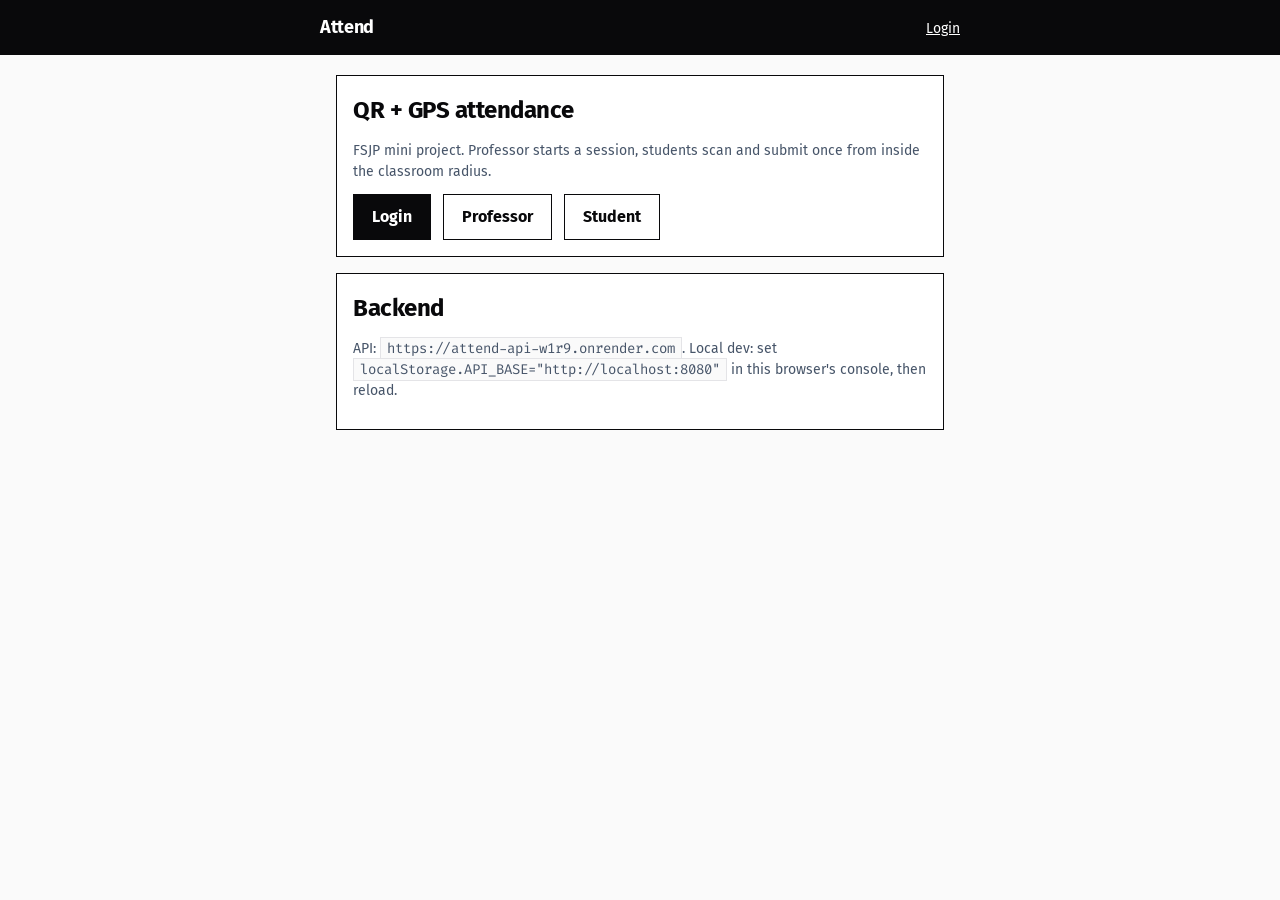
<file: frontend/index.html>
<!doctype html><html lang="en"><head><meta charset="utf-8"><meta name="viewport" content="width=device-width,initial-scale=1">
<title>Attend — QR + GPS attendance</title>
<link rel="preconnect" href="https://fonts.googleapis.com">
<link href="https://fonts.googleapis.com/css2?family=Fira+Code:wght@400;700&family=Fira+Sans:wght@400;700&display=swap" rel="stylesheet">
<link href="style.css" rel="stylesheet"></head>
<body>
<header class="masthead"><div class="wrap"><h1>Attend</h1><a href="login.html">Login</a></div></header>
<main class="page">
<div class="box">
<h2>QR + GPS attendance</h2>
<p class="muted">FSJP mini project. Professor starts a session, students scan and submit once from inside the classroom radius.</p>
<div class="btn-row">
<a class="btn" href="login.html">Login</a>
<a class="btn btn-quiet" href="professor.html">Professor</a>
<a class="btn btn-quiet" href="student.html">Student</a>
</div>
</div>
<div class="box">
<h2>Backend</h2>
<p class="muted">API: <code>https://attend-api-w1r9.onrender.com</code>. Local dev: set <code>localStorage.API_BASE="http://localhost:8080"</code> in this browser's console, then reload.</p>
</div>
</main>
<script src="config.js"></script></body></html>
</file>
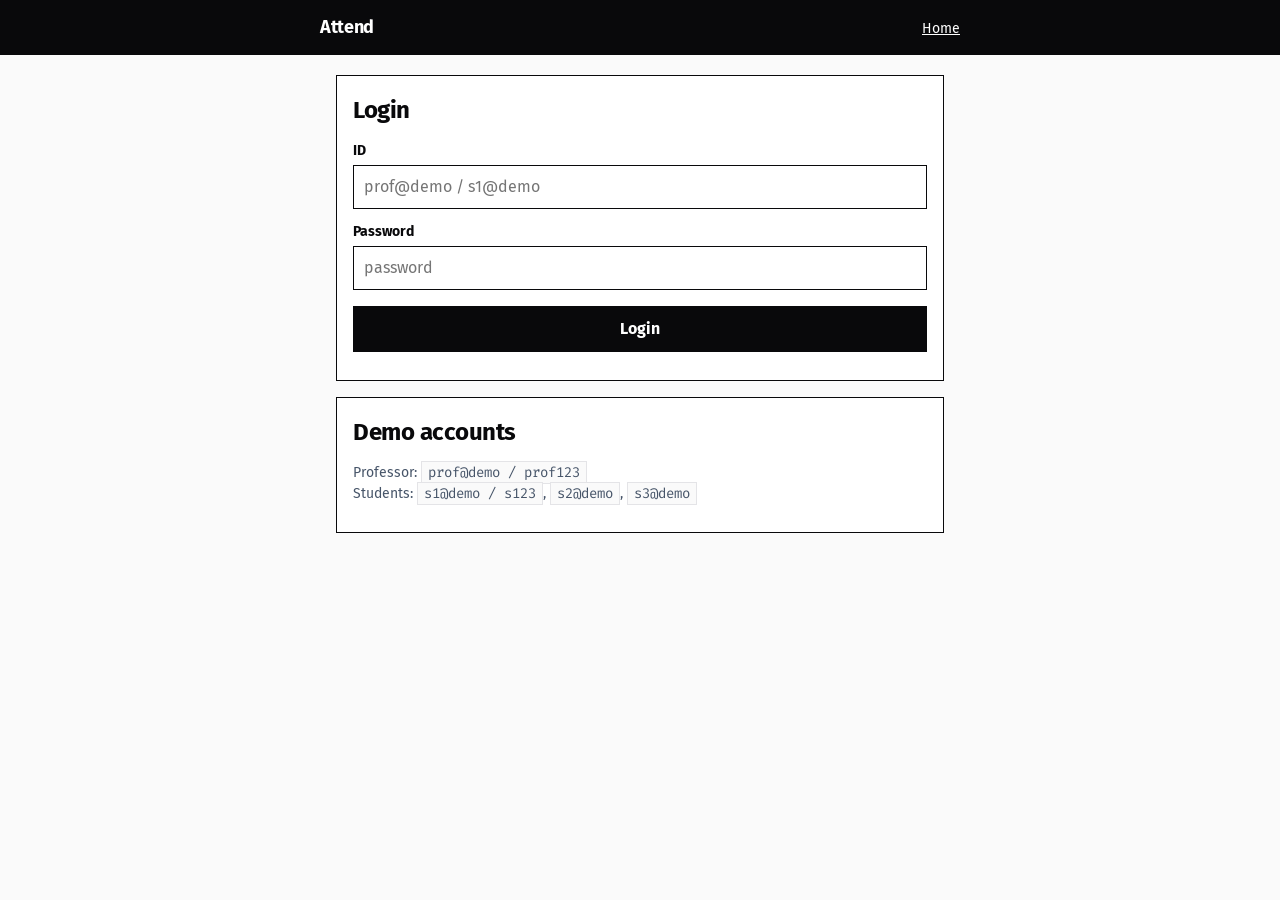
<file: frontend/login.html>
<!doctype html><html lang="en"><head><meta charset="utf-8"><meta name="viewport" content="width=device-width,initial-scale=1">
<title>Login — Attend</title>
<link rel="preconnect" href="https://fonts.googleapis.com">
<link href="https://fonts.googleapis.com/css2?family=Fira+Code:wght@400;700&family=Fira+Sans:wght@400;700&display=swap" rel="stylesheet">
<link href="style.css" rel="stylesheet"></head>
<body>
<header class="masthead"><div class="wrap"><h1>Attend</h1><a href="index.html">Home</a></div></header>
<main class="page">
<div class="box">
<h2>Login</h2>
<label for="i">ID</label>
<input id="i" type="text" autocomplete="username" placeholder="prof@demo / s1@demo">
<label for="p">Password</label>
<input id="p" type="password" autocomplete="current-password" placeholder="password">
<button class="btn btn-block" onclick="go()">Login</button>
<p id="e" class="error" role="alert"></p>
</div>
<div class="box">
<h2>Demo accounts</h2>
<p class="muted">Professor: <code>prof@demo / prof123</code><br>Students: <code>s1@demo / s123</code>, <code>s2@demo</code>, <code>s3@demo</code></p>
</div>
</main>
<script src="config.js"></script><script src="app.js"></script>
<script>async function go(){
 const btn=document.querySelector(".btn"); btn.disabled=true; btn.textContent="Logging in…";
 try{ const j=await api("/api/auth/login",{method:"POST",body:JSON.stringify({identifier:i.value,password:p.value})});
 localStorage.setItem("token",j.token);localStorage.setItem("role",j.role);localStorage.setItem("name",j.name);
 location.href=j.role==="PROFESSOR"?"professor.html":"student.html";
 }catch(e){ document.getElementById("e").textContent=e.message+". Check the ID/password and try again."; btn.disabled=false; btn.textContent="Login"; }
}</script></body></html>
</file>
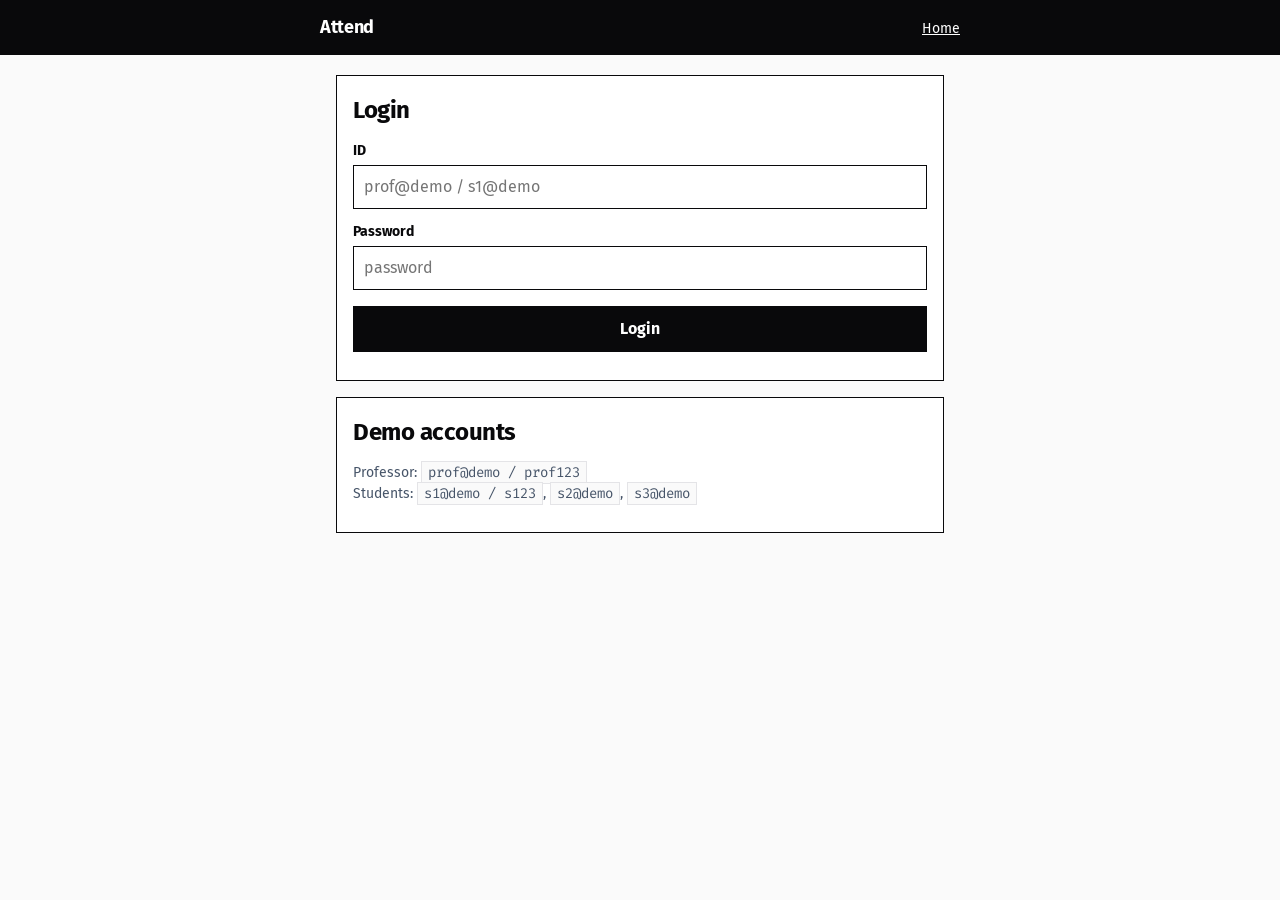
<file: frontend/professor.html>
<!doctype html><html lang="en"><head><meta charset="utf-8"><meta name="viewport" content="width=device-width,initial-scale=1">
<title>Professor — Attend</title>
<link rel="preconnect" href="https://fonts.googleapis.com">
<link href="https://fonts.googleapis.com/css2?family=Fira+Code:wght@400;700&family=Fira+Sans:wght@400;700&display=swap" rel="stylesheet">
<link href="style.css" rel="stylesheet"></head>
<body>
<header class="masthead"><div class="wrap"><h1>Attend — Professor</h1><a href="login.html" onclick="localStorage.clear()">Logout</a></div></header>
<main class="page">
<div class="box">
<h2>Start session</h2>
<div class="row">
<div><label for="sub">Subject</label><input id="sub" type="text" value="FSJP-A"></div>
<div><label for="dur">Minutes</label><input id="dur" type="number" value="10" min="1" max="180"></div>
<div><label for="rad">Radius (m)</label><input id="rad" type="number" value="100" min="10"></div>
</div>
<div class="row">
<div><label for="lat">Classroom latitude</label><input id="lat" type="text" placeholder="19.0760"></div>
<div><label for="lng">Classroom longitude</label><input id="lng" type="text" placeholder="72.8777"></div>
</div>
<div class="btn-row">
<button class="btn" onclick="start()">Start + show QR</button>
<button class="btn btn-quiet" onclick="useMyLocation()">Use my location</button>
</div>
<p id="e" class="error" role="alert"></p>
</div>
<div class="box" id="outbox" hidden>
<h2>Session</h2>
<div id="out"></div>
</div>
</main>
<script src="config.js"></script><script src="app.js"></script>
<script>needLogin("PROFESSOR"); let sid=null,timer=null;
async function useMyLocation(){
 const e=document.getElementById("e");
 e.textContent="Locating…";
 try{ const p=await getPosition(); lat.value=p.coords.latitude; lng.value=p.coords.longitude; e.textContent=""; }
 catch(err){ e.textContent = err&&err.code===1 ? "GPS denied. Allow location for this site." : "No GPS fix. Enter the coordinates manually."; }
}
async function start(){
 document.getElementById("e").textContent="";
 try{
 const body={subject:sub.value,durationMinutes:+dur.value,lat:+lat.value||19.076,lng:+lng.value||72.8777,radius:+rad.value||100};
 const j=await api("/api/sessions",{method:"POST",body:JSON.stringify(body)});
 sid=j.id;
 document.getElementById("outbox").hidden=false;
 document.getElementById("out").innerHTML=`<p>Token: <span class="token">${j.token}</span> | ends <span class="num">${j.endsAt}</span></p>
 <p class="muted">Classroom <span class="num">${Number(body.lat).toFixed(4)}, ${Number(body.lng).toFixed(4)}</span> · radius <span class="num">${body.radius} m</span></p>
 <div class="qr"><img width="220" height="220" alt="QR code for student check-in" src="https://api.qrserver.com/v1/create-qr-code/?size=220x220&data=${encodeURIComponent(j.qrUrl)}"></div>
 <p><a href="${j.qrUrl}">${j.qrUrl}</a></p><p class="countdown" id="cd" role="status"></p>
 <div class="btn-row"><button class="btn btn-quiet" onclick="load()">Refresh list</button>
 <a class="btn btn-quiet" href="${API_BASE}/api/sessions/${sid}/records?format=csv&token=${encodeURIComponent(localStorage.getItem("token")||"")}">CSV</a></div><ul class="records" id="list"></ul>`;
 const end=new Date(j.endsAt).getTime();
 clearInterval(timer); timer=setInterval(()=>{const s=Math.max(0,Math.round((end-Date.now())/1000));document.getElementById("cd").textContent=s>0?("closes in "+s+"s"):"closed";if(s<=0)clearInterval(timer)},1000);
 load();
 }catch(e){ document.getElementById("e").textContent=e.message+". Fix the fields and try again."; }
}
async function load(){ if(!sid)return;
 const j=await api(`/api/sessions/${sid}/records`);
 document.getElementById("list").innerHTML=j.length?j.map(r=>`<li>${r.student} (${r.identifier}) — <span class="num">${r.distanceMeters}m</span></li>`).join(""):"<li>No check-ins yet.</li>";
}
setInterval(()=>{if(sid)load().catch(()=>{})},5000);
</script></body></html>
</file>
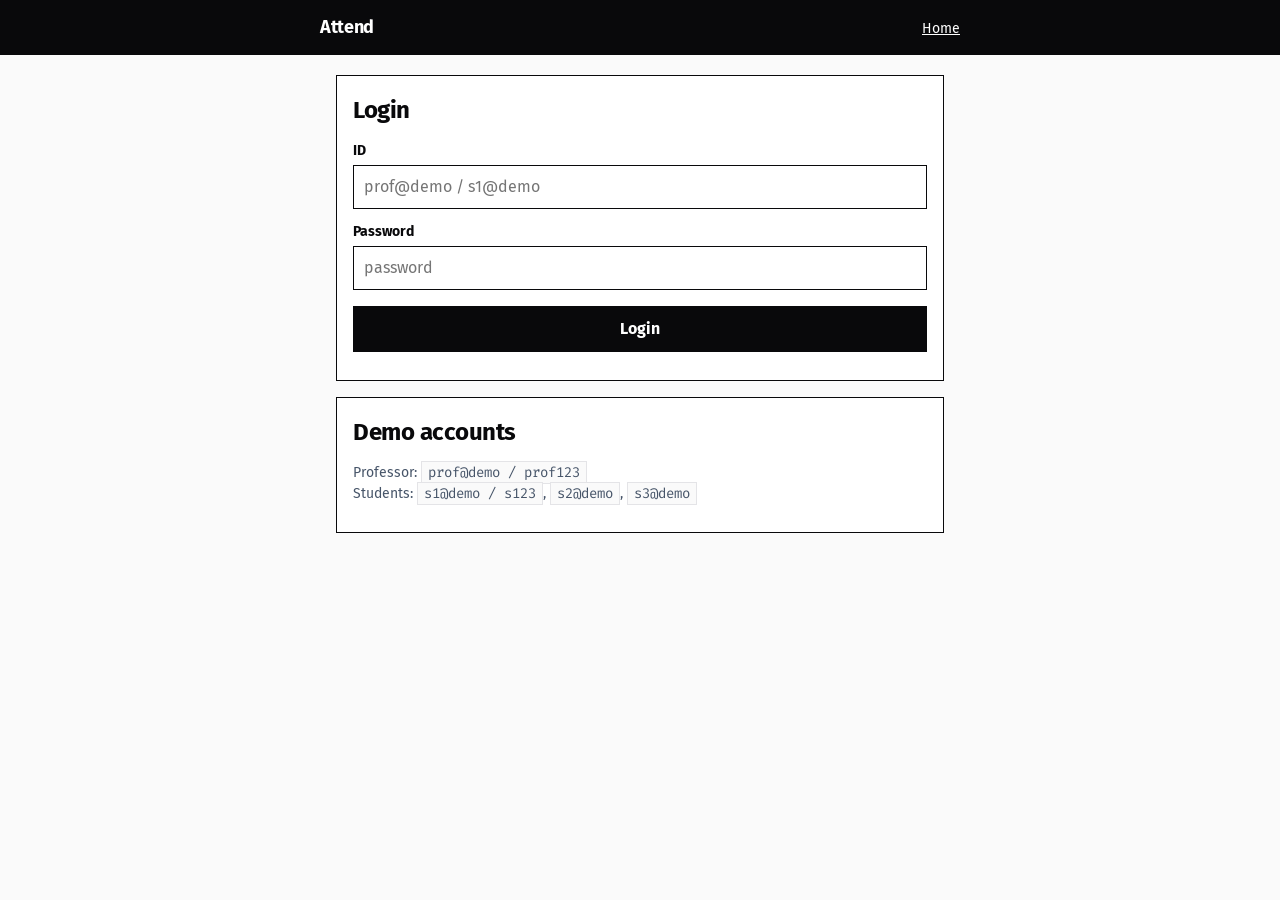
<file: frontend/report.html>
<!doctype html><html lang="en"><head><meta charset="utf-8"><meta name="viewport" content="width=device-width,initial-scale=1">
<title>Report — Attend</title>
<link rel="preconnect" href="https://fonts.googleapis.com">
<link href="https://fonts.googleapis.com/css2?family=Fira+Code:wght@400;700&family=Fira+Sans:wght@400;700&display=swap" rel="stylesheet">
<link href="style.css" rel="stylesheet"></head>
<body>
<header class="masthead"><div class="wrap"><h1>Attend — Report</h1><a href="professor.html">Back</a></div></header>
<main class="page">
<div class="box">
<h2>Report</h2>
<label for="sid">Session ID</label>
<input id="sid" type="text" placeholder="e.g. 1">
<button class="btn btn-block" onclick="go()">Load</button>
<p id="e" class="error" role="alert"></p>
<div id="o"></div>
</div>
</main>
<script src="config.js"></script><script src="app.js"></script>
<script>needLogin("PROFESSOR");
async function go(){document.getElementById("e").textContent="";
 try{const j=await api(`/api/sessions/${sid.value}/records`);
 o.innerHTML=j.length?"<table class='records'><tr><th>Student</th><th>Dist</th><th>At</th></tr>"+j.map(r=>`<tr><td>${r.student}</td><td class="num">${r.distanceMeters}m</td><td class="num">${r.submittedAt}</td></tr>`).join("")+"</table>":"<p class='muted'>No check-ins for this session.</p>";
 }catch(e){ document.getElementById("e").textContent=e.message+". Check the session ID."; }}</script></body></html>
</file>
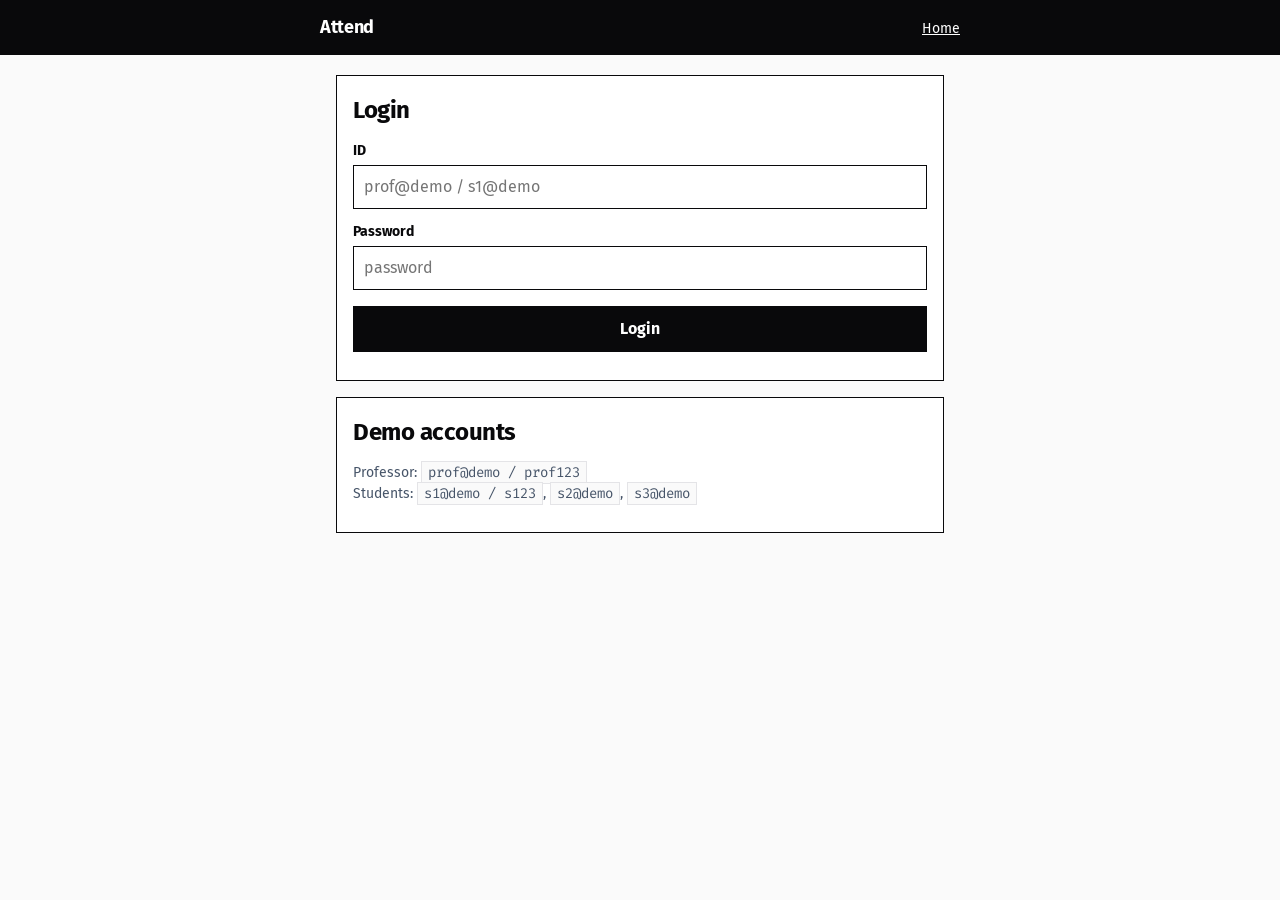
<file: frontend/student.html>
<!doctype html><html lang="en"><head><meta charset="utf-8"><meta name="viewport" content="width=device-width,initial-scale=1">
<title>Student — Attend</title>
<link rel="preconnect" href="https://fonts.googleapis.com">
<link href="https://fonts.googleapis.com/css2?family=Fira+Code:wght@400;700&family=Fira+Sans:wght@400;700&display=swap" rel="stylesheet">
<link href="style.css" rel="stylesheet"></head>
<body>
<header class="masthead"><div class="wrap"><h1>Attend — Student</h1><a href="login.html" onclick="localStorage.clear()">Logout</a></div></header>
<main class="page">
<div class="box">
<h2>Mark attendance</h2>
<p id="s" role="status">Loading session…</p>
<button class="btn btn-block" id="go" onclick="mark()">Submit with my GPS</button>
<p id="m" class="status" role="status" hidden></p>
<p id="e" class="error" role="alert"></p>
</div>
</main>
<script src="config.js"></script><script src="app.js"></script>
<script>needLogin("STUDENT");
const tok=new URLSearchParams(location.search).get("s");
let radius=null;
const fmt=d=>d>=1000?(d/1000).toFixed(1)+" km":Math.round(d)+" m";
async function init(){ if(!tok){s.textContent="No session code. Scan the professor's QR first.";go.disabled=true;return;}
 try{const j=await api("/api/sessions/"+tok);
 radius=j.radiusMeters||null;
 s.innerHTML=`<span class="token">${j.subject}</span> — ends <span class="num">${j.endsAt}</span>${radius?` · radius <span class="num">${radius} m</span>`:""}${j.expired?" (EXPIRED)":""}`;
 if(j.expired) go.disabled=true;}
 catch(e){s.textContent=e.message+". Ask the professor for a fresh QR.";go.disabled=true;}}
async function mark(){
 const m=document.getElementById("m"),e=document.getElementById("e");
 e.textContent="";m.hidden=false;go.disabled=true;m.textContent="Locating… allow location if prompted";
 let p;
 try{ p=await getPosition(); }
 catch(err){
  go.disabled=false;
  if(err&&err.code===1){ m.hidden=true; e.textContent="GPS denied. Allow location for this site, then try again."; }
  else { m.textContent="No GPS fix. Turn location on and try again."; }
  return;
 }
 m.textContent="Submitting…";
 try{
  const j=await api("/api/attendance",{method:"POST",body:JSON.stringify({sessionToken:tok,lat:p.coords.latitude,lng:p.coords.longitude})});
  m.textContent=`Present. ${fmt(j.distanceMeters)} from classroom.`;
 }catch(e2){
  const d=e2.data&&typeof e2.data.distanceMeters==="number"?e2.data.distanceMeters:null;
  const allowed=e2.data&&e2.data.radiusMeters!=null?e2.data.radiusMeters:radius;
  if(d!==null){
   const acc=p.coords.accuracy>=100?` Your GPS is only accurate to ±${Math.round(p.coords.accuracy)} m.`:"";
   m.textContent=`Not marked: you are ${fmt(d)} from the classroom`+(allowed!=null?` (allowed ${allowed} m)`:``)+`.${acc} Move closer and try again.`;
  } else {
   m.textContent="Not marked: "+e2.message+".";
  }
 }finally{ go.disabled=false; }
}
init();</script></body></html>
</file>
<file: frontend/style.css>
/* Attend — classic boxy black/white UI.
   Tokens from ui-ux-pro-max design system (Minimalism/Swiss, zinc monochrome).
   Brief pins strict B/W: no accent color. Destructive red used for errors only. */
:root {
  --ink: #09090B;
  --primary: #18181B;
  --paper: #FFFFFF;
  --bg: #FAFAFA;
  --hairline: #E4E4E7;
  --muted: #475569;
  --danger: #DC2626;
  --font-body: "Fira Sans", -apple-system, "Segoe UI", Roboto, Arial, sans-serif;
  --font-mono: "Fira Code", ui-monospace, SFMono-Regular, Menlo, Consolas, monospace;
}
* { box-sizing: border-box; }
html { -webkit-text-size-adjust: 100%; }
body {
  margin: 0;
  background: var(--bg);
  color: var(--ink);
  font-family: var(--font-body);
  font-size: 16px;
  line-height: 1.5;
}
::selection { background: var(--ink); color: var(--paper); }

/* Masthead: one black anchor bar per page. */
.masthead {
  background: var(--ink);
  color: var(--paper);
  padding: 14px 16px;
}
.masthead .wrap {
  max-width: 640px;
  margin: 0 auto;
  display: flex;
  align-items: baseline;
  justify-content: space-between;
  gap: 12px;
}
.masthead h1 { font-size: 18px; margin: 0; font-weight: 700; letter-spacing: -0.02em; }
.masthead a { color: var(--paper); font-size: 14px; }
.masthead a:focus-visible { outline: 2px solid var(--paper); outline-offset: 2px; }

/* Page column. */
.page { max-width: 640px; margin: 0 auto; padding: 20px 16px 48px; }

/* Box: the only container. Flat, square, 1px black border. */
.box {
  background: var(--paper);
  border: 1px solid var(--ink);
  border-radius: 0;
  padding: 16px;
  margin: 0 0 16px 0;
}
.box > h2:first-child { margin-top: 0; }
h2 { font-size: 24px; letter-spacing: -0.02em; margin: 0 0 12px 0; }
p { margin: 0 0 12px 0; }
.muted { color: var(--muted); font-size: 14px; }
code, .token {
  font-family: var(--font-mono);
  font-size: 14px;
  background: var(--bg);
  border: 1px solid var(--hairline);
  padding: 1px 6px;
  border-radius: 0;
}
.num { font-variant-numeric: tabular-nums; }

/* Forms: real labels, 44px targets, square black-bordered inputs. */
label {
  display: block;
  font-size: 14px;
  font-weight: 700;
  margin: 12px 0 4px 0;
}
label:first-child { margin-top: 0; }
input[type="text"], input[type="password"], input[type="number"] {
  display: block;
  width: 100%;
  min-height: 44px;
  padding: 8px 10px;
  font: inherit;
  color: var(--ink);
  background: var(--paper);
  border: 1px solid var(--ink);
  border-radius: 0;
}
input:focus-visible {
  outline: 2px solid var(--ink);
  outline-offset: 1px;
}
.row { display: flex; gap: 12px; flex-wrap: wrap; }
.row > div { flex: 1 1 160px; min-width: 0; }

/* Buttons: one loud voice (black), one quiet voice (white/black border). */
.btn {
  display: inline-block;
  min-height: 44px;
  padding: 10px 18px;
  font: inherit;
  font-weight: 700;
  text-decoration: none;
  cursor: pointer;
  border-radius: 0;
  border: 1px solid var(--ink);
  background: var(--ink);
  color: var(--paper);
}
.btn-quiet { background: var(--paper); color: var(--ink); }
.btn-block { display: block; width: 100%; margin-top: 16px; }
.btn-row { display: flex; gap: 12px; flex-wrap: wrap; margin-top: 12px; }
.btn:focus-visible, a:focus-visible {
  outline: 2px solid var(--ink);
  outline-offset: 2px;
}
.btn[disabled] { opacity: 0.55; cursor: default; }

/* Status + error. Errors name problem + recovery (craft floor: copy). */
.status {
  border: 1px solid var(--ink);
  padding: 10px 12px;
  margin-top: 12px;
  font-weight: 700;
}
.error { color: var(--danger); font-weight: 700; margin-top: 12px; }

/* Records: bordered table, black header row. */
table.records { width: 100%; border-collapse: collapse; margin-top: 12px; }
table.records th, table.records td {
  border: 1px solid var(--ink);
  padding: 8px 10px;
  text-align: left;
  font-size: 15px;
}
table.records th { background: var(--ink); color: var(--paper); }
table.records td.num { font-family: var(--font-mono); font-size: 14px; }
ul.records { list-style: none; margin: 12px 0 0 0; padding: 0; }
ul.records li {
  border: 1px solid var(--ink);
  border-top-width: 0;
  padding: 8px 10px;
}
ul.records li:first-child { border-top-width: 1px; }

/* QR sits in a plain bordered box. */
.qr { border: 1px solid var(--ink); padding: 12px; display: inline-block; margin: 12px 0; }
.qr img { display: block; }
.countdown { font-family: var(--font-mono); font-weight: 700; }

@media (max-width: 480px) {
  .page { padding: 16px 12px 40px; }
  .btn-row .btn { flex: 1 1 100%; text-align: center; }
}
</file>
